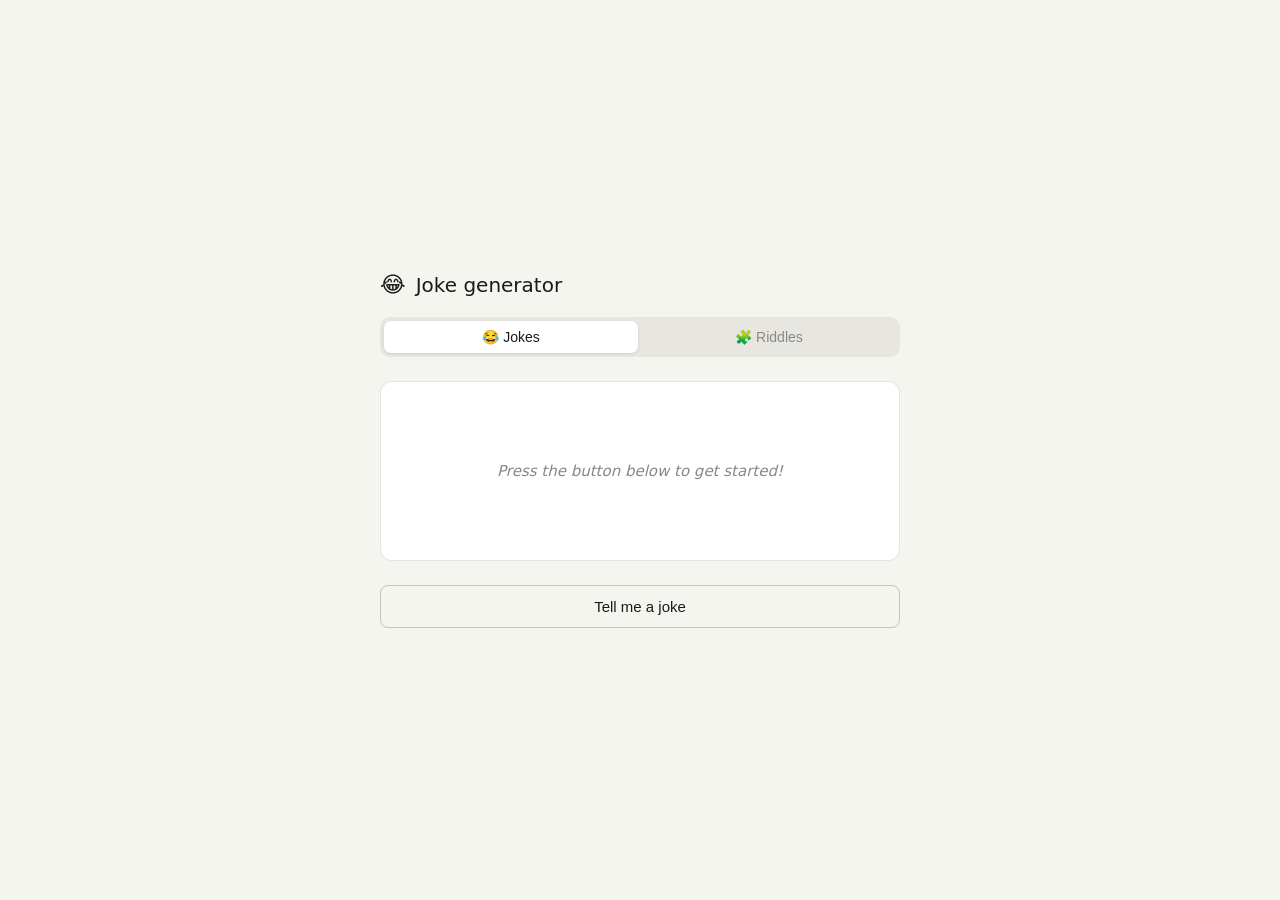
<file: ai.html>
<!DOCTYPE html>
<html lang="en">
<head>
  <meta charset="UTF-8" />
  <meta name="viewport" content="width=device-width, initial-scale=1.0" />
  <title>Joke &amp; Riddle Generator</title>
  <style>
    *, *::before, *::after { box-sizing: border-box; margin: 0; padding: 0; }

    body {
      font-family: system-ui, -apple-system, sans-serif;
      background: #f5f5f0;
      color: #1a1a1a;
      min-height: 100vh;
      display: flex;
      align-items: center;
      justify-content: center;
      padding: 2rem;
    }

    .container {
      width: 100%;
      max-width: 520px;
    }

    .header {
      display: flex;
      align-items: center;
      gap: 10px;
      margin-bottom: 1.25rem;
    }

    .header-icon { font-size: 22px; }

    .header-title {
      font-size: 20px;
      font-weight: 500;
      color: #1a1a1a;
    }

    .mode-toggle {
      display: flex;
      background: #e8e6e0;
      border-radius: 10px;
      padding: 4px;
      margin-bottom: 1.5rem;
      gap: 4px;
    }

    .mode-btn {
      flex: 1;
      padding: 8px 0;
      font-size: 14px;
      font-weight: 500;
      border: none;
      border-radius: 7px;
      background: transparent;
      color: #888;
      cursor: pointer;
      transition: background 0.18s, color 0.18s;
    }

    .mode-btn.active {
      background: #ffffff;
      color: #1a1a1a;
      box-shadow: 0 1px 3px rgba(0,0,0,0.1);
    }

    .card {
      background: #ffffff;
      border: 1px solid rgba(0,0,0,0.1);
      border-radius: 12px;
      padding: 2rem 1.5rem;
      min-height: 180px;
      display: flex;
      flex-direction: column;
      align-items: center;
      justify-content: center;
      gap: 1.25rem;
      text-align: center;
      margin-bottom: 1.5rem;
      transition: border-color 0.2s;
    }

    .card.riddle-mode { border-color: rgba(99, 73, 168, 0.3); }

    .placeholder {
      font-size: 15px;
      color: #888;
      font-style: italic;
    }

    .riddle-badge {
      font-size: 11px;
      font-weight: 500;
      letter-spacing: 0.06em;
      text-transform: uppercase;
      color: #7c5cbf;
      background: #f0ebfc;
      border-radius: 20px;
      padding: 3px 10px;
      animation: fadeIn 0.3s ease;
    }

    .card-q {
      font-size: 18px;
      font-weight: 500;
      color: #1a1a1a;
      line-height: 1.5;
      animation: fadeIn 0.35s ease;
    }

    .card-divider {
      width: 40px;
      height: 1px;
      background: rgba(0,0,0,0.12);
    }

    .card-a {
      font-size: 16px;
      color: #555;
      line-height: 1.6;
      animation: fadeIn 0.35s ease;
    }

    .main-btn {
      display: block;
      width: 100%;
      padding: 12px 28px;
      font-size: 15px;
      font-weight: 500;
      border-radius: 8px;
      border: 1px solid rgba(0,0,0,0.2);
      background: transparent;
      color: #1a1a1a;
      cursor: pointer;
      transition: background 0.15s, border-color 0.2s, color 0.2s, transform 0.1s;
    }

    .main-btn:hover { background: #f0ede8; }
    .main-btn:active { transform: scale(0.98); }


    .heard-btn {
      display: block;
      width: 100%;
      margin-top: 10px;
      padding: 10px 28px;
      font-size: 15px;
      font-weight: 500;
      border-radius: 8px;
      border: 1px solid rgba(0,0,0,0.2);
      background: transparent;
      color: #1a1a1a;
      cursor: pointer;
      transition: background 0.15s, color 0.15s, transform 0.1s;
    }

    .heard-btn:hover { background: #f0ede8; color: #555; }
    .heard-btn:active { transform: scale(0.98); }
    

    .skull-msg {
      font-size: 42px;
      animation: popIn 0.3s cubic-bezier(0.175, 0.885, 0.32, 1.275);
    }

    @keyframes popIn {
      from { opacity: 0; transform: scale(0.4); }
      to   { opacity: 1; transform: scale(1); }
    }

    @keyframes fadeIn {
      from { opacity: 0; transform: translateY(6px); }
      to   { opacity: 1; transform: translateY(0); }
    }
  </style>
</head>
<body>

<div class="container">
  <div class="header">
    <span class="header-icon" id="header-icon">😂</span>
    <span class="header-title" id="header-title">Joke generator</span>
  </div>

  <div class="mode-toggle">
    <button class="mode-btn active" id="btn-joke"   onclick="setMode('joke')">😂 Jokes</button>
    <button class="mode-btn"        id="btn-riddle" onclick="setMode('riddle')">🧩 Riddles</button>
  </div>

  <div class="card" id="card">
    <p class="placeholder"    id="placeholder">Press the button below to get started!</p>
    <div class="riddle-badge" id="riddle-badge" style="display:none;">Riddle</div>
    <p class="card-q"         id="card-q"       style="display:none;"></p>
    <div class="card-divider" id="card-divider" style="display:none;"></div>
    <p class="card-a"         id="card-a"       style="display:none;"></p>
    <div class="skull-msg"    id="skull"        style="display:none;">&#128128;</div>
  </div>

  <button class="main-btn"  id="main-btn"  onclick="handleClick()">Tell me a joke</button>
  <button class="heard-btn" id="heard-btn" onclick="handleHeard()" style="display:none;">I've heard this joke before</button>
</div>

<script>
const jokes = [
  { q: "Why don't scientists trust atoms?",                     a: "Because they make up everything!" },
  { q: "What do you call a fish without eyes?",                 a: "A fsh." },
  { q: "Why did the scarecrow win an award?",                   a: "Because he was outstanding in his field." },
  { q: "What do you call cheese that isn't yours?",             a: "Nacho cheese." },
  { q: "Why can't you give Elsa a balloon?",                    a: "Because she'll let it go." },
  { q: "What did the ocean say to the beach?",                  a: "Nothing, it just waved." },
  { q: "Why did the bicycle fall over?",                        a: "Because it was two-tired." },
  { q: "What do you call a fake noodle?",                       a: "An impasta." },
  { q: "How does a penguin build its house?",                   a: "Igloos it together." },
  { q: "What do you call a sleeping dinosaur?",                 a: "A dino-snore." },
  { q: "Why did the math book look so sad?",                    a: "Because it had too many problems." },
  { q: "What do you call a bear with no teeth?",                a: "A gummy bear." },
  { q: "Why did the golfer bring an extra pair of pants?",      a: "In case he got a hole in one." },
  { q: "What do elves learn in school?",                        a: "The elf-abet." },
  { q: "Why did the tomato turn red?",                          a: "Because it saw the salad dressing." },
  { q: "What do you call an alligator in a vest?",              a: "An investigator." },
  { q: "Why don't eggs tell jokes?",                            a: "Because they'd crack each other up." },
  { q: "What do you call a pony with a cough?",                 a: "A little horse." },
  { q: "Why did the invisible man turn down the job offer?",    a: "He couldn't see himself doing it." },
  { q: "What do you call a factory that makes okay products?",  a: "A satisfactory." },
  { q: "Why did the stadium get hot after the game?",           a: "All the fans left." },
  { q: "What do you call a can opener that's broken?",          a: "A can't opener." },
  { q: "Why do cows wear bells?",                               a: "Because their horns don't work." },
  { q: "What do you call a fish wearing a crown?",              a: "King of the sea — a KING-fish." },
  { q: "What do you call a snowman with a six-pack?",           a: "An abdominal snowman." },
];

const riddles = [
  { q: "I speak without a mouth and hear without ears. I have no body, but I come alive with wind. What am I?",         a: "An echo." },
  { q: "The more you take, the more you leave behind. What am I?",                                                       a: "Footsteps." },
  { q: "I have cities, but no houses. I have mountains, but no trees. I have water, but no fish. I have roads, but no cars. What am I?", a: "A map." },
  { q: "What has hands but can't clap?",                                                                                  a: "A clock." },
  { q: "I'm light as a feather, but even the strongest person can't hold me for more than a few minutes. What am I?",    a: "Breath." },
  { q: "What has a head and a tail but no body?",                                                                         a: "A coin." },
  { q: "I'm tall when I'm young and short when I'm old. What am I?",                                                     a: "A candle." },
  { q: "What can run but never walks, has a mouth but never talks, has a head but never weeps, has a bed but never sleeps?", a: "A river." },
  { q: "Forward I am heavy, but backward I am not. What am I?",                                                           a: "The word 'ton' — backwards it's 'not'." },
  { q: "What has keys but no locks, space but no room, and you can enter but can't go inside?",                           a: "A keyboard." },
  { q: "I have an eye but cannot see. I'm stronger and faster than any man alive, but I have no limbs. What am I?",      a: "A hurricane." },
  { q: "What comes once in a minute, twice in a moment, but never in a thousand years?",                                  a: "The letter M." },
  { q: "I have no life, but I can die. What am I?",                                                                       a: "A battery." },
  { q: "The more you have of me, the less you see. What am I?",                                                           a: "Darkness." },
  { q: "What can you break, even if you never pick it up or touch it?",                                                   a: "A promise." },
  { q: "I'm always in front of you but can't be seen. What am I?",                                                        a: "The future." },
  { q: "What goes up but never comes down?",                                                                               a: "Your age." },
  { q: "What has many teeth but can't bite?",                                                                              a: "A comb." },
  { q: "I have a neck but no head, and I wear a cap. What am I?",                                                         a: "A bottle." },
  { q: "The person who makes it sells it. The person who buys it doesn't use it. The person who uses it doesn't know it. What is it?", a: "A coffin." },
];

let mode = 'joke';
let state = 'idle';
let currentItem = null;
let usedJokeIndices = [];
let usedRiddleIndices = [];

function setMode(newMode) {
  mode = newMode;
  const card        = document.getElementById('card');
  const mainBtn     = document.getElementById('main-btn');
  const heardBtn    = document.getElementById('heard-btn');
  const headerIcon  = document.getElementById('header-icon');
  const headerTitle = document.getElementById('header-title');

  document.getElementById('btn-joke').classList.toggle('active', mode === 'joke');
  document.getElementById('btn-riddle').classList.toggle('active', mode === 'riddle');

  if (mode === 'riddle') {
    card.classList.add('riddle-mode');
    mainBtn.classList.add('riddle-mode');
    headerIcon.textContent  = '🧩';
    headerTitle.textContent = 'Riddle generator';
  } else {
    card.classList.remove('riddle-mode');
    mainBtn.classList.remove('riddle-mode');
    headerIcon.textContent  = '😂';
    headerTitle.textContent = 'Joke generator';
  }

  // Reset to idle
  state = 'idle';
  currentItem = null;
  document.getElementById('placeholder').style.display  = 'block';
  document.getElementById('placeholder').textContent    = 'Press the button below to get started!';
  document.getElementById('card-q').style.display       = 'none';
  document.getElementById('card-divider').style.display = 'none';
  document.getElementById('card-a').style.display       = 'none';
  document.getElementById('skull').style.display        = 'none';
  document.getElementById('riddle-badge').style.display = 'none';

  mainBtn.textContent     = mode === 'joke' ? 'Tell me a joke' : 'Give me a riddle';
  heardBtn.style.display  = 'none';
  heardBtn.disabled       = false;
  heardBtn.style.opacity  = '1';
  heardBtn.style.cursor   = 'pointer';
}

function getRandom(arr, usedArr) {
  if (usedArr.length === arr.length) usedArr.length = 0;
  let idx;
  do { idx = Math.floor(Math.random() * arr.length); } while (usedArr.includes(idx));
  usedArr.push(idx);
  return arr[idx];
}

function handleClick() {
  const qEl      = document.getElementById('card-q');
  const aEl      = document.getElementById('card-a');
  const divEl    = document.getElementById('card-divider');
  const ph       = document.getElementById('placeholder');
  const btn      = document.getElementById('main-btn');
  const heardBtn = document.getElementById('heard-btn');
  const skull    = document.getElementById('skull');
  const badge    = document.getElementById('riddle-badge');

  if (state === 'idle' || state === 'answered') {
    const arr  = mode === 'joke' ? jokes : riddles;
    const used = mode === 'joke' ? usedJokeIndices : usedRiddleIndices;
    currentItem = getRandom(arr, used);

    ph.style.display    = 'none';
    aEl.style.display   = 'none';
    divEl.style.display = 'none';
    skull.style.display = 'none';
    badge.style.display = mode === 'riddle' ? 'inline-block' : 'none';

    qEl.textContent     = currentItem.q;
    qEl.style.display   = 'block';
    qEl.style.animation = 'none';
    void qEl.offsetWidth;
    qEl.style.animation = '';

    btn.textContent = mode === 'joke' ? 'Reveal the punchline' : 'Reveal the answer';

    heardBtn.style.display  = 'block';
    heardBtn.disabled       = false;
    heardBtn.style.opacity  = '';
    heardBtn.style.cursor   = '';
    heardBtn.textContent    = mode === 'joke' ? "I've heard this joke before" : "I've heard this riddle before";

    state = 'question';

  } else if (state === 'question') {
    aEl.textContent     = currentItem.a;
    divEl.style.display = 'block';
    aEl.style.display   = 'block';
    aEl.style.animation = 'none';
    void aEl.offsetWidth;
    aEl.style.animation = '';
    btn.textContent     = mode === 'joke' ? 'Next joke' : 'Next riddle';
    state = 'answered';
  }
}

function handleHeard() {
  const skull    = document.getElementById('skull');
  const heardBtn = document.getElementById('heard-btn');
  skull.style.display = 'none';
  void skull.offsetWidth;
  skull.style.display  = 'block';
  heardBtn.textContent = 'Yeah, that one is dead to me';
  heardBtn.disabled    = true;
  heardBtn.style.cursor  = 'default';
}
</script>

</body>
</html>
</file>
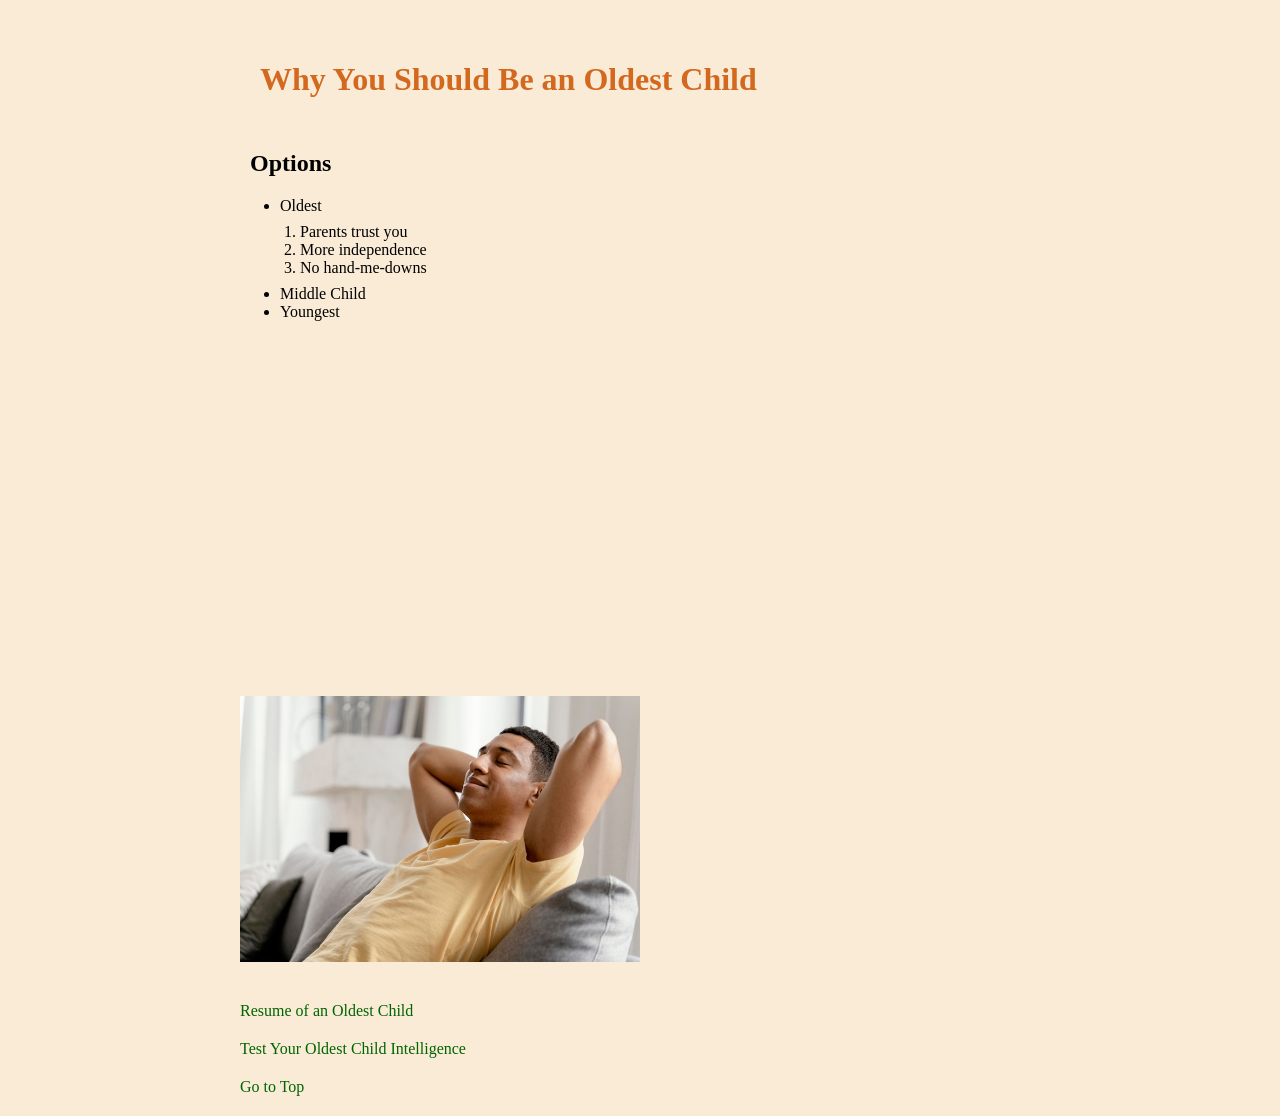
<file: fromscratch.html>
<!DOCTYPE html>
<html lang="en">
<head>
  <meta charset="UTF-8">
  <meta name="viewport" content="width=device-width, initial-scale=1.0">
  <link rel="stylesheet" type="text/css" href="css/mystyles.css">
  <title>Oldest Child</title>
</head>
<body>

  <div class="heading">
    <h1 id="top">Why You Should Be an Oldest Child</h1>
  </div>

  <div class="content">
    <h2>Options</h2>
    <ul class="list">
      <li>Oldest
        <ol class="listwithinlist">
          <li>Parents trust you</li>
          <li>More independence</li>
          <li>No hand-me-downs</li>
        </ol>
      </li>
      <li>Middle Child</li>
      <li>Youngest</li>
    </ul>
  </div>

  <iframe src="https://www.youtube.com/embed/S6cBoKVCLJQ" frameborder="0" allowfullscreen></iframe>

  <img class="image" src="images/personrelaxing.jpg" alt="Person Relaxing" width="400">

<div class='tableauPlaceholder' id='viz1776446734253' style='position: relative'><noscript><a href='#'>
    <img alt='Percent_Dashboard ' src='https:&#47;&#47;public.tableau.com&#47;static&#47;images&#47;Fa&#47;FamilyHouseholdsbyAgeofHouseholder2024&#47;Percent_Dashboard&#47;1_rss.png' style='border: none' />
    </a></noscript><object class='tableauViz'  style='display:none;'>
        <param name='host_url' value='https%3A%2F%2Fpublic.tableau.com%2F' /> 
        <param name='embed_code_version' value='3' /> 
        <param name='site_root' value='' />
        <param name='name' value='FamilyHouseholdsbyAgeofHouseholder2024&#47;Percent_Dashboard' />
        <param name='tabs' value='no' />
        <param name='toolbar' value='yes' />
        <param name='static_image' value='https:&#47;&#47;public.tableau.com&#47;static&#47;images&#47;Fa&#47;FamilyHouseholdsbyAgeofHouseholder2024&#47;Percent_Dashboard&#47;1.png' /> 
        <param name='animate_transition' value='yes' />
        <param name='display_static_image' value='yes' />
        <param name='display_spinner' value='yes' />
        <param name='display_overlay' value='yes' />
        <param name='display_count' value='yes' />
        <param name='language' value='en-US' />
</object>
</div>                
    <script type='text/javascript'>                    
    var divElement = document.getElementById('viz1776446734253');                    
    var vizElement = divElement.getElementsByTagName('object')[0];                    
    if ( divElement.offsetWidth > 800 ) { vizElement.style.width='729px';vizElement.style.height='987px';} 
    else if ( divElement.offsetWidth > 500 ) { vizElement.style.width='729px';vizElement.style.height='987px';} 
    else { vizElement.style.width='100%';vizElement.style.height='1227px';}                     
    var scriptElement = document.createElement('script');                    
    scriptElement.src = 'https://public.tableau.com/javascripts/api/viz_v1.js';                    
    vizElement.parentNode.insertBefore(scriptElement, vizElement);                

</script>

<a href="index.html">Resume of an Oldest Child</a>
<br>
<a href="ai.html">Test Your Oldest Child Intelligence</a>
<br>
<a href="#top">Go to Top</a>

</body>
</html>
</file>
<file: css/mystyles.css>
body {
    background-color: antiquewhite;
    font-family: Georgia, 'Times New Roman', Times, serif;
    max-width: 800px;
    margin: 0 auto;
    padding: 20px;
}

h1 {
    color: chocolate;
}

.heading {
    margin: 10px;
    padding: 10px;
}

.content {
    margin: 10px;
}

.list {
    margin: 10px 0;
    padding-left: 30px;
}

.listwithinlist {
    margin: 8px 0;
    padding-left: 20px;
}

.image {
    display: block;
    padding: 20px 0;
}

iframe {
    display: block;
    width: 560px;
    height: 315px;
    margin: 20px 0;
}

a {
    display: inline-block;
    margin-top: 20px;
    color:darkgreen;
    text-decoration: none;
    font-weight: 20px;
}
</file>
